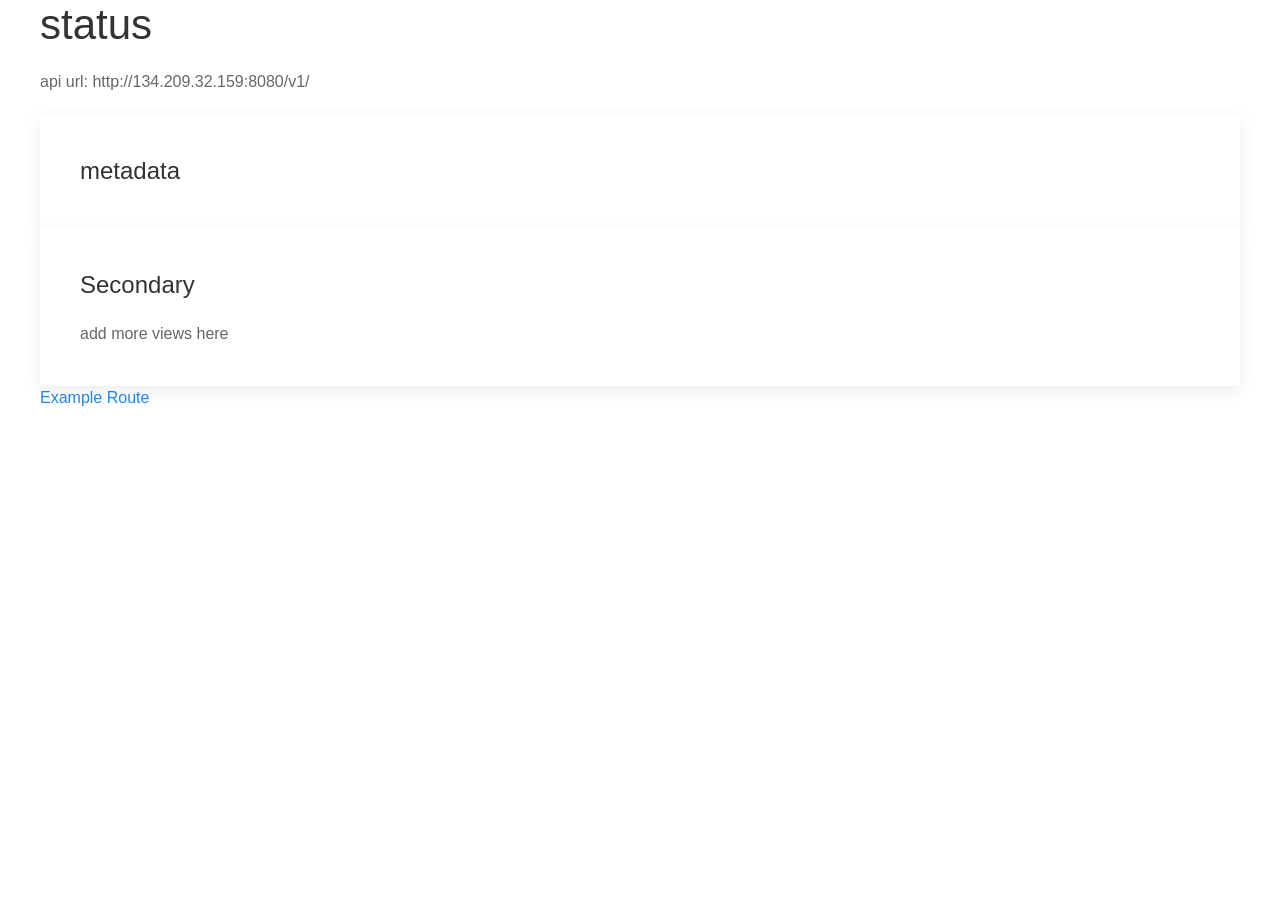
<file: index.html>
<!doctype html>
<html lang="en">
  <head>
    <meta charset="utf-8" />
    <meta name="viewport" content="width=device-width, initial-scale=1" />
    
		<link href="./_app/immutable/assets/2.c67aead4.css" rel="stylesheet">
		<link rel="modulepreload" href="./_app/immutable/entry/start.5ba8a63d.js">
		<link rel="modulepreload" href="./_app/immutable/chunks/scheduler.e108d1fd.js">
		<link rel="modulepreload" href="./_app/immutable/chunks/singletons.5f9d1ab4.js">
		<link rel="modulepreload" href="./_app/immutable/chunks/paths.0c185ede.js">
		<link rel="modulepreload" href="./_app/immutable/entry/app.ea4bdb35.js">
		<link rel="modulepreload" href="./_app/immutable/chunks/index.be9baba7.js">
		<link rel="modulepreload" href="./_app/immutable/nodes/0.5535385b.js">
		<link rel="modulepreload" href="./_app/immutable/nodes/2.57c27071.js">
  </head>
  <body>
    <div>  <main class="uk-container"><h1 data-svelte-h="svelte-8cljlu">status</h1> <p>api url: http://134.209.32.159:8080/v1/</p> <div class="container"><div class="uk-flex-center" uk-grid><div><div class="uk-card uk-card-default uk-card-body"><h5 class="uk-card-title" data-svelte-h="svelte-jazfds">metadata</h5> </div></div> <div></div> <div data-svelte-h="svelte-1c0774d"><div class="uk-card uk-card-default uk-card-body"><h3 class="uk-card-title">Secondary</h3> <span>add more views here</span></div></div></div></div> <div data-svelte-h="svelte-17t71wz"><a href="/sveltekit-gh-pages/about">Example Route</a></div></main> 
			
			<script>
				{
					__sveltekit_t7x5w8 = {
						assets: "/sveltekit-gh-pages",
						base: new URL(".", location).pathname.slice(0, -1),
						env: {}
					};

					const element = document.currentScript.parentElement;

					const data = [null,null];

					Promise.all([
						import("./_app/immutable/entry/start.5ba8a63d.js"),
						import("./_app/immutable/entry/app.ea4bdb35.js")
					]).then(([kit, app]) => {
						kit.start(app, element, {
							node_ids: [0, 2],
							data,
							form: null,
							error: null
						});
					});
				}
			</script>
		</div>
  </body>
</html>
</file>
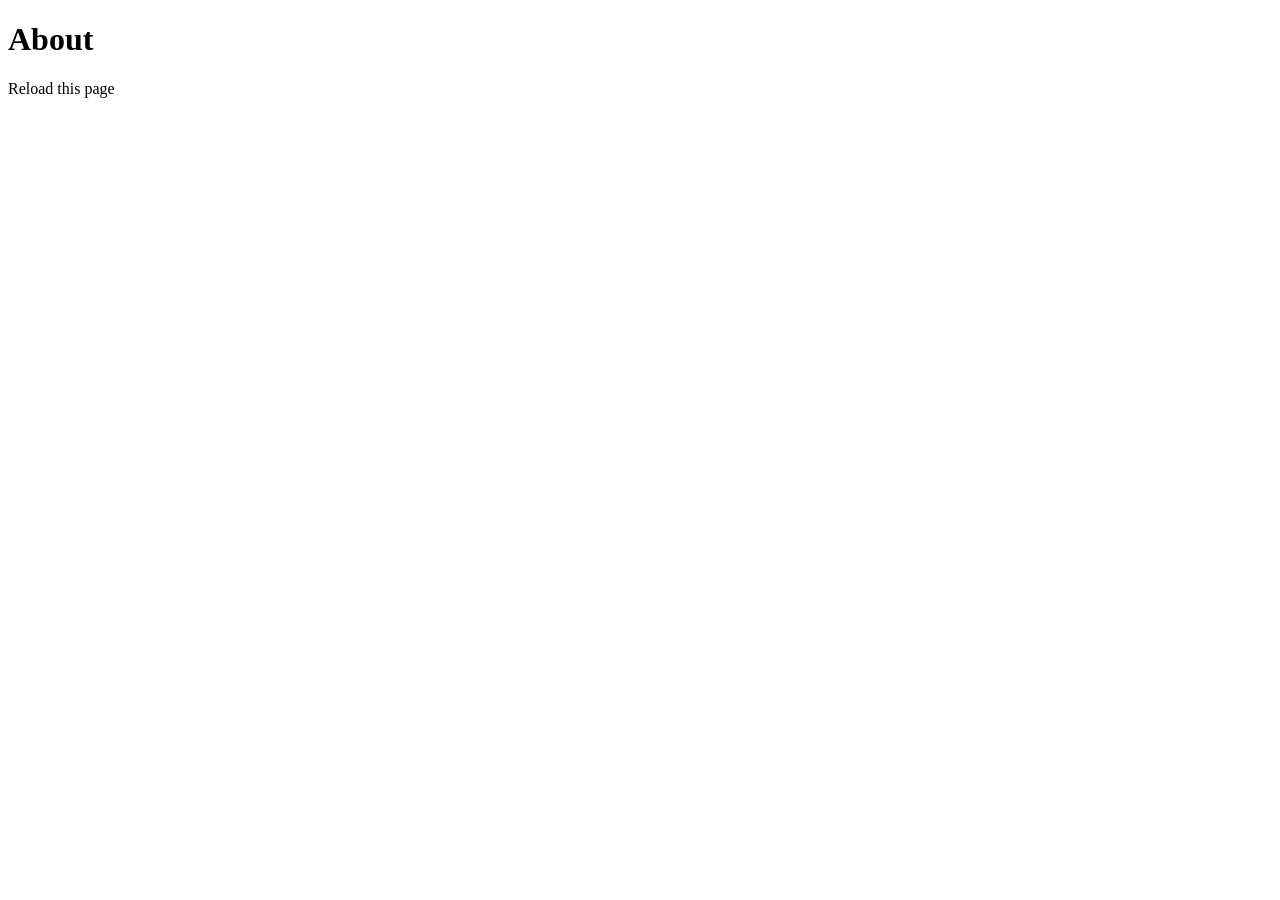
<file: about.html>
<!doctype html>
<html lang="en">
  <head>
    <meta charset="utf-8" />
    <meta name="viewport" content="width=device-width, initial-scale=1" />
    
		<link rel="modulepreload" href="./_app/immutable/entry/start.5ba8a63d.js">
		<link rel="modulepreload" href="./_app/immutable/chunks/scheduler.e108d1fd.js">
		<link rel="modulepreload" href="./_app/immutable/chunks/singletons.5f9d1ab4.js">
		<link rel="modulepreload" href="./_app/immutable/chunks/paths.0c185ede.js">
		<link rel="modulepreload" href="./_app/immutable/entry/app.ea4bdb35.js">
		<link rel="modulepreload" href="./_app/immutable/chunks/index.be9baba7.js">
		<link rel="modulepreload" href="./_app/immutable/nodes/0.5535385b.js">
		<link rel="modulepreload" href="./_app/immutable/nodes/3.c589b06a.js">
  </head>
  <body>
    <div>  <h1 data-svelte-h="svelte-soqi9t">About</h1> <p data-svelte-h="svelte-f17a3m">Reload this page</p> 
			
			<script>
				{
					__sveltekit_t7x5w8 = {
						assets: "/sveltekit-gh-pages",
						base: new URL(".", location).pathname.slice(0, -1),
						env: {}
					};

					const element = document.currentScript.parentElement;

					const data = [null,null];

					Promise.all([
						import("./_app/immutable/entry/start.5ba8a63d.js"),
						import("./_app/immutable/entry/app.ea4bdb35.js")
					]).then(([kit, app]) => {
						kit.start(app, element, {
							node_ids: [0, 3],
							data,
							form: null,
							error: null
						});
					});
				}
			</script>
		</div>
  </body>
</html>
</file>
